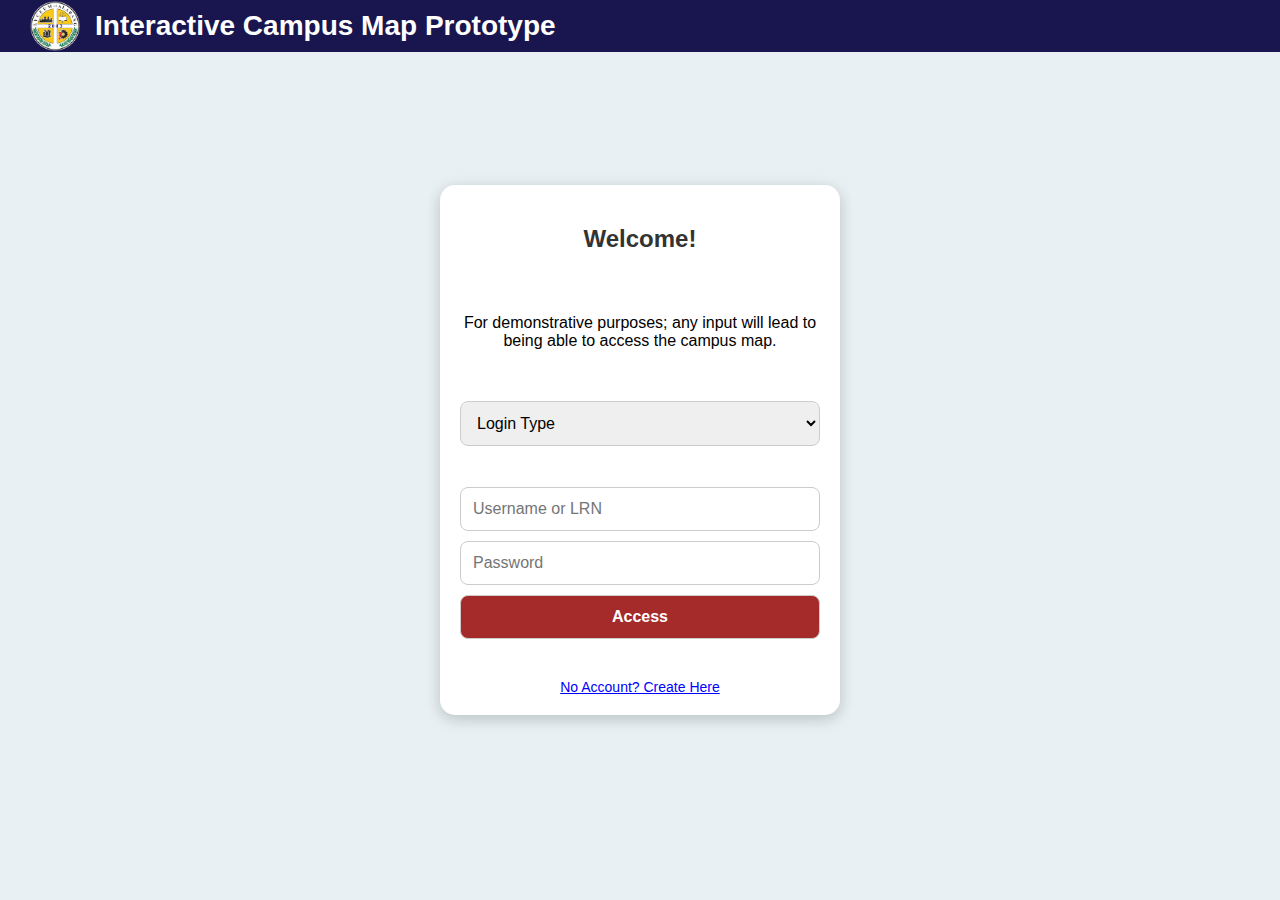
<file: index.html>
<!DOCTYPE html>
<html lang="en">
<head>
  <meta charset="UTF-8">
  <meta name="viewport" content="width=device-width, initial-scale=1.0">
  <title>Campus Map Login</title>
  <style>
    body {
      margin: 0;
      display: flex;
      justify-content: center;
      align-items: center;
      height: 100vh;
      background: #e8f0f3; 
      font-family: Arial, sans-serif;
      position: relative;
    }

    .top-bar {
      width: 100%;
      background-color: #19164f;
      color: white;
      font-size: 28px;
      font-weight: bold;
      padding: 1px 30px;
      display: flex;
      align-items: center;
      gap: 15px;
      position: fixed;
      top: 0;
      left: 0;
      z-index: 1000;
      box-sizing: border-box;
    }

    .top-bar img {
      height: 50px;
      width: auto;
    }

    .login-container {
      background: white;
      padding: 20px;
      border-radius: 15px;
      box-shadow: 0px 4px 15px rgba(0, 0, 0, 0.2);
      text-align: center;
      width: 400px; 
      height: 530px; 
      display: flex;
      flex-direction: column;
      justify-content: space-between;
      box-sizing: border-box;
      margin-top: 0;
    }

    .login-container h2 {
      margin-bottom: 15px;
      color: #333;
    }

    .login-container select,
    .login-container input,
    .login-container button {
      width: 100%;
      padding: 12px;
      margin: 5px 0;
      border: 1px solid #ccc;
      border-radius: 8px;
      font-size: 16px;
      box-sizing: border-box;
    }

    .login-container button {
      background-color: brown;
      color: white;
      font-weight: bold;
      cursor: pointer;
    }

    .login-container button:hover {
      background-color: #a0522d;
    }

    .create-account {
      color: blue;
      cursor: pointer;
      font-size: 14px;
      text-decoration: underline;
      margin-top: 5px;
    }

    /* Popup modal */
    .popup {
      position: fixed;
      top: 50%;
      left: 50%;
      transform: translate(-50%, -50%); /* centers it */
      background: white;
      padding: 30px;
      border-radius: 10px;
      box-shadow: 0 4px 20px rgba(0,0,0,0.5);
      display: none;
      z-index: 2000;
      width: 90%;       /* responsive width */
      max-width: 400px; /* won't be too wide on desktop */
      text-align: center;
    }


    .popup input {
      width: 100%;
      padding: 10px;
      margin: 10px 0;
      border: 1px solid #ccc;
      border-radius: 5px;
      box-sizing: border-box;
    }

    .popup button {
      padding: 10px 20px;
      background-color: brown;
      color: white;
      border: none;
      border-radius: 5px;
      cursor: pointer;
      font-weight: bold;
    }

    .popup button:hover {
      background-color: #a0522d;
    }

    .popup-message {
      color: green;
      margin-top: 10px;
    }

    /* Close button for popup */
    .close-popup {
      position: absolute;
      top: 5px;
      right: 10px;
      background: none;
      border: none;
      font-size: 24px;
      cursor: pointer;
      color: #333;
      font-weight: bold;
    }

  </style>
</head>

<body>
  <div class="top-bar">
    <img src="images/loalogo.png">
    Interactive Campus Map Prototype
  </div>

  <div class="login-container">
    <h2>Welcome!</h2>
    <div>
      <p>For demonstrative purposes; any input will lead to being able to access the campus map.</p>
    </div>

    <select id="roleSelect">
      <option value="">Login Type</option>
      <option value="student">Student</option>
      <option value="admin">Admin</option>
    </select>

    <form id="loginForm">
      <input type="text" placeholder="Username or LRN" required>
      <input type="password" placeholder="Password" required>
      <button type="submit">Access</button>
    </form>

    <div class="create-account" id="createAccountText">No Account? Create Here</div>
  </div>

  <div class="popup" id="createAccountPopup">
    <button class="close-popup" id="closeCreateAccount">×</button>
    <h3>Create Account</h3>
    <input type="text" placeholder="Student LRN" required>
    <input type="password" placeholder="Password" required>
    <button id="submitAccount">Create Account</button>
    <div class="popup-message" id="accountMessage"></div>
  </div>

  <script>
    const loginForm = document.getElementById('loginForm');
    const roleSelect = document.getElementById('roleSelect');
    const createAccountText = document.getElementById('createAccountText');
    const createAccountPopup = document.getElementById('createAccountPopup');
    const submitAccount = document.getElementById('submitAccount');
    const accountMessage = document.getElementById('accountMessage');
    const closeCreateAccount = document.getElementById('closeCreateAccount');

    loginForm.addEventListener('submit', (e) => {
      e.preventDefault();
      if (roleSelect.value === 'student') {
        window.location.href = "floor1.html";
      } else if (roleSelect.value === 'admin') {
        window.location.href = "admin.html";
      } else {
        alert("Select login type please");
      }
    });

    createAccountText.addEventListener('click', () => {
      createAccountPopup.style.display = 'block';
      accountMessage.textContent = '';
    });

    submitAccount.addEventListener('click', () => {
      accountMessage.textContent = "Account created, please do wait for an admin approve";
    });

    closeCreateAccount.addEventListener('click', () => {
      createAccountPopup.style.display = 'none';
    });

    window.addEventListener('click', (e) => {
      if (e.target === createAccountPopup) {
        createAccountPopup.style.display = 'none';
      }
    });
  </script>
</body>
</html>
</file>
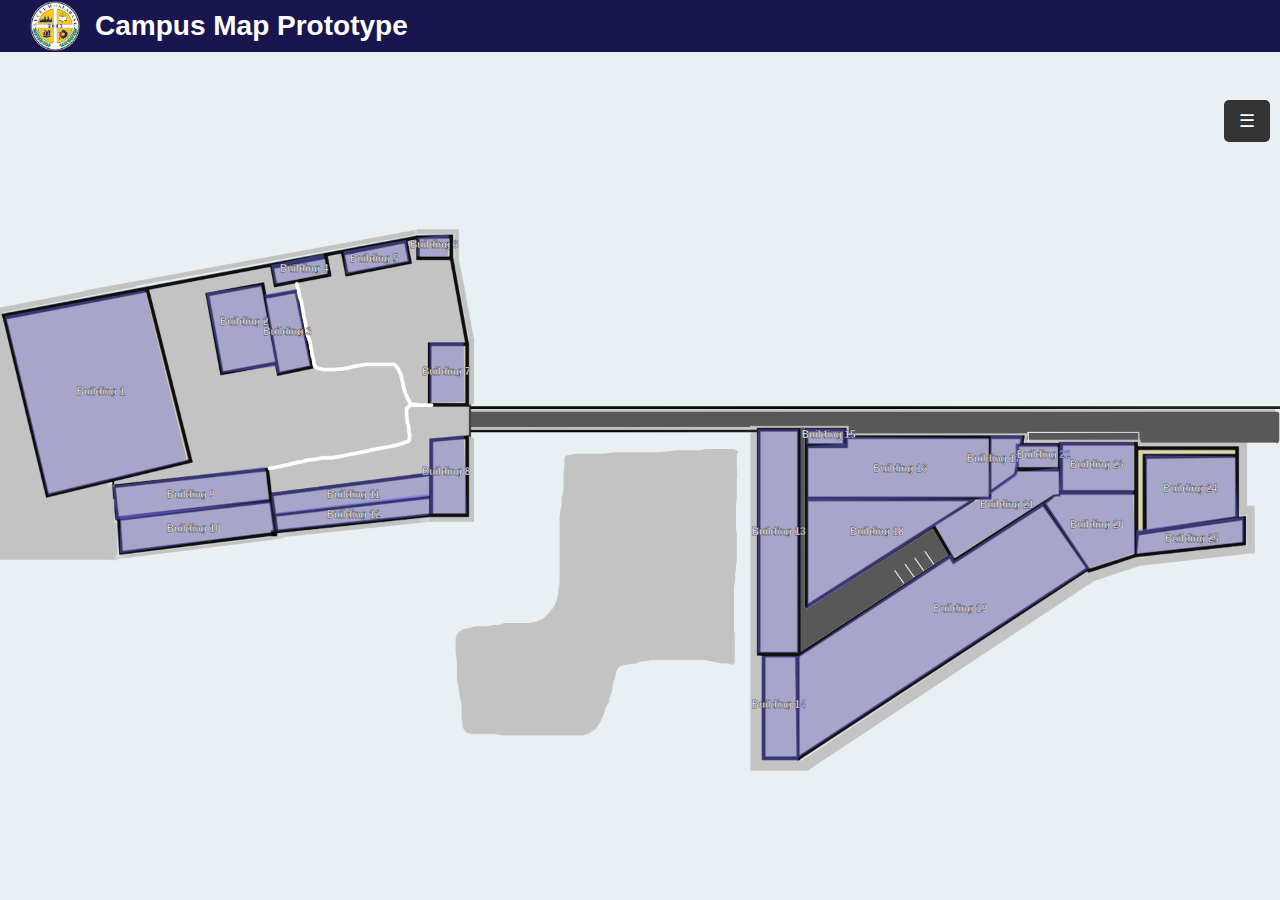
<file: floor1.html>
<!DOCTYPE html>
<html lang="en">
<head>
  <meta charset="UTF-8">
  <meta name="viewport" content="width=device-width, initial-scale=1.0">
  <title>G3 IRIJAH</title>
  <link rel="stylesheet" href="floor1.css">
</head>
<body>
  <div class="top-bar">
    <img src="images/loalogo.png">
    Campus Map Prototype
  </div>

  <div class="map-container">
    <svg viewBox="0 0 3840 2160" preserveAspectRatio="xMidYMid meet">
      <image xlink:href="images/campusmapexample2.png" width="3840" height="2160"></image>

      <!-- ================== SHAPES WITH LABELS ================== -->
      <g>
        <polygon points="15,544 435,466 561,978 144,1080" data-label="Building 1"></polygon>
        <text x="230" y="780">Building 1</text>
      </g>
      <g>
        <polygon points="618,473 784,449 828,695 666,713" data-label="Building 2"></polygon>
        <text x="660" y="570">Building 2</text>
      </g>
      <g>
        <polygon points="794,478 889,461 933,692 831,716" data-label="Building 3"></polygon>
        <text x="790" y="600">Building 3</text>
      </g>
      <g>
        <polygon points="814,390 970,356 984,414 824,448" data-label="Building 4"></polygon>
        <text x="840" y="410">Building 4</text>
      </g>
      <g>
        <polygon points="1031,349 1218,315 1228,380 1038,417" data-label="Building 5"></polygon>
        <text x="1050" y="380">Building 5</text>
      </g>
      <g>
        <polygon points="1252,309 1347,298 1343,366 1252,363" data-label="Building 6"></polygon>
        <text x="1230" y="340">Building 6</text>
      </g>
      <g>
        <polygon points="1289,621 1391,621 1394,800 1289,804" data-label="Building 7"></polygon>
        <text x="1266" y="720">Building 7</text>
      </g>
      <g>
        <polygon points="1289,912 1391,899 1401,1136 1289,1136" data-label="Building 8"></polygon>
        <text x="1266" y="1020">Building 8</text>
      </g>
      <g>
        <polygon points="339,1052 349,1154 807,1096 794,995" data-label="Building 9"></polygon>
        <text x="500" y="1090">Building 9</text>
      </g>
      <g>
        <polygon points="360,1143 811,1099 824,1190 360,1255" data-label="Building 10"></polygon>
        <text x="500" y="1190">Building 10</text>
      </g>
      <g>
        <polygon points="1289,1012 814,1073 821,1137 1289,1083" data-label="Building 11"></polygon>
        <text x="980" y="1090">Building 11</text>
      </g>
      <g>
        <polygon points="824,1134 1286,1076 1286,1141 828,1188" data-label="Building 12"></polygon>
        <text x="980" y="1150">Building 12</text>
      </g>
      <g>
        <rect x="2273" y="883" width="122" height="671" data-label="Building 13"></rect>
        <text x="2255" y="1200">Building 13</text>
      </g>
      <g>
        <rect x="2286" y="1563" width="109" height="313" data-label="Building 14"></rect>
        <text x="2255" y="1720">Building 14</text>
      </g>
      <g>
        <rect x="2419" y="881" width="115" height="47" data-label="Building 15"></rect>
        <text x="2405" y="910">Building 15</text>
      </g>
      <g>
        <polygon points="2422,933 2537,926 2537,905 2965,909 2965,1089 2422,1095" data-label="Building 16"></polygon>
        <text x="2620" y="1010">Building 16</text>
      </g>
      <g>
        <polygon points="3067,900 3067,923 3053,930 3053,1018 2965,1083 2972,903" data-label="Building 17"></polygon>
        <text x="2900" y="980">Building 17</text>
      </g>
      <g>
        <polygon points="2422,1093 2927,1093 2422,1422" data-label="Building 18"></polygon>
        <text x="2550" y="1200">Building 18</text>
      </g>
      <g>
        <polygon points="2395,1563 2395,1868 3263,1302 3128,1105 2863,1278 2853,1258" data-label="Building 19"></polygon>
        <text x="2800" y="1430">Building 19</text>
      </g>
      <g>
        <polygon points="3131,1104 3175,1070 3399,1070 3406,1254 3263,1301" data-label="Building 20"></polygon>
        <text x="3210" y="1180">Building 20</text>
      </g>
      <g>
        <polygon points="2805,1168 2860,1269 3182,1066 3175,998 3053,1012 2972,1073 2975,1083 2931,1093 2972,1073" data-label="Building 21"></polygon>
        <text x="2940" y="1120">Building 21</text>
      </g>
      <g>
        <rect x="3046" y="928" width="126" height="68" data-label="Building 22"></rect>
        <text x="3050" y="970">Building 22</text>
      </g>
      <g>
        <rect x="3179" y="921" width="223" height="149" data-label="Building 23"></rect>
        <text x="3210" y="1000">Building 23</text>
      </g>
      <g>
        <polygon points="3436,961 3704,964 3714,1147 3440,1185" data-label="Building 24"></polygon>
        <text x="3490" y="1070">Building 24</text>
      </g>
      <g>
        <polygon points="3731,1147 3409,1185 3409,1256 3731,1222" data-label="Building 25"></polygon>
        <text x="3495" y="1220">Building 25</text>
      </g>
    </svg>
  </div>

  <div id="tooltip" class="tooltip"></div>
  <div id="popup" class="popup">
    <div id="popup-text"></div>
    <button onclick="closePopup()">Okay</button>
  </div>

  <!-- Sidebar -->
  <div id="right-sidebar" class="right-sidebar">
    <button class="close-btn" onclick="toggleSidebar()">×</button>
    <h2>Campus Map</h2>

<!-- Search bar -->
<input type="text" id="searchInput" placeholder="Search the campus..." style="width: 100%; padding: 10px; border-radius: 4px; border: 1px solid #aaa; box-sizing: border-box; margin-bottom: 10px;">

<hr style="border: 0; border-top: 1px solid #999; margin: 10px 0;">

<!-- Floors section -->

<div class="dropdown">
  <button id="floorsBtn" class="dropbtn">Floors</button>
  <div id="floorsDropdown" class="dropdown-content">
    <a href="floor1.html">Floor 1</a>
    <a href="floor2.html">Floor 2</a>
    <a href="floor3.html">Floor 3</a>
    <a href="floor4.html">Floor 4</a>
  </div>
</div>




    <div class="dropdown">
      <button id="legendsBtn" class="dropbtn">Legends</button>
      <div id="legendsDropdown" class="dropdown-content">
        <a href="#">Area 1</a>
        <a href="#">Area 2</a>
        <div id="removeHighlightsText" style="color: #2196F3; cursor: pointer; margin-top: 20px; text-align: center;">Remove Highlights</div>
      </div>
    </div>
    <button id="creditsBtn">Credits</button>
    <button id="returnBtn" onclick="window.location.href='index.html'">Return to Home Page</button>
  </div>

  <div id="creditsPopup" class="popup">
    <div id="credits-text">Credits go here</div>
    <button id="closeCreditsBtn">Close</button>
  </div>

  <button class="open-sidebar-btn" onclick="toggleSidebar()">☰</button>
  <script src="floor1.js"></script>
</body>
</html>
</file>
<file: floor1.css>
/* ========== General Body & Layout ========== */
body {
  margin: 0;
  display: flex;
  flex-direction: column;
  align-items: center;
  background: #e8f0f3;
  height: 100vh;
  font-family: Arial, sans-serif;
}

/* ========== Top Bar ========== */
.top-bar {
  width: 100%;
  background-color: #19164f;
  color: white;
  font-size: 28px;
  font-weight: bold;
  padding: 1px 30px;
  display: flex;
  align-items: center;
  gap: 15px;
  position: fixed;
  top: 0;
  left: 0;
  z-index: 1000;
}

.top-bar img {
  height: 50px;
  width: auto;
}

/* ========== Map Container ========== */
.map-container {
  flex-grow: 1;
  display: flex;
  justify-content: center;
  align-items: center;
  width: 100%;
  margin-top: 90px;
  position: relative;
  height: calc(100vh - 90px);
}

/* ========== Dropdowns & Buttons ========== */
.top-bar select {
  font-size: 18px;
  padding: 5px 10px;
  border-radius: 5px;
  border: none;
  cursor: pointer;
  background-color: white;
  color: black;
}

/* ========== SVG Map & Shapes ========== */
svg {
  width: 100%;
  height: auto;
  max-width: 1800px; /* keeps large screens readable */
  cursor: grab;
}

polygon, rect {
  fill: rgba(106, 106, 240, 0.445);
  cursor: pointer;
  transition: transform 0.2s ease, fill 0.2s ease;
  transform-box: fill-box;
  transform-origin: center;
}

polygon:hover, rect:hover {
  fill: rgba(108, 236, 129, 0.6) !important;
  transform: scale(1.1);
}

text {
  font-size: 30px;
  font-weight: bold;
  fill: white;
  stroke: black;
  stroke-width: 1;
  pointer-events: none;
}

/* ========== Tooltip ========== */
.tooltip {
  position: absolute;
  background: rgba(0,0,0,0.7);
  color: white;
  padding: 5px 10px;
  border-radius: 5px;
  display: none;
  font-size: 14px;
  pointer-events: none;
}

/* ========== Popups ========== */
.popup {
  position: fixed;
  top: 50%;
  left: 50%;
  transform: translate(-50%, -50%);
  background: #222;
  color: white;
  padding: 20px 40px;
  font-size: 20px;
  text-align: center;
  display: none;
  z-index: 2000;
  border-radius: 10px;
  box-shadow: 0 4px 20px rgba(0,0,0,0.6);
}

.popup button {
  margin-top: 15px;
  padding: 5px 20px;
  font-size: 16px;
  background: #444;
  color: white;
  border: none;
  border-radius: 5px;
  cursor: pointer;
}

.popup button:hover {
  background: #666;
}

/* ========== Sidebar ========== */
.right-sidebar {
  position: fixed;
  top: 90px;
  right: 0;
  width: 250px;
  height: calc(100% - 90px);
  background-color: #d3d3d3;
  padding: 20px;
  overflow-y: auto;
  z-index: 1500;
  display: none;
  box-shadow: -2px 0 5px rgba(0,0,0,0.1);
}

.open-sidebar-btn {
  position: fixed;
  top: 100px;
  right: 10px;
  z-index: 1600;
  background-color: #333;
  color: white;
  border: none;
  padding: 10px 15px;
  cursor: pointer;
  font-size: 18px;
  border-radius: 5px;
}

.right-sidebar .close-btn {
  background: none;
  border: none;
  font-size: 24px;
  float: right;
  cursor: pointer;
}

/* ========== Search & Buttons ========== */
#searchInput {
  width: 100%;
  padding: 8px;
  margin-bottom: 10px;
  border: 1px solid #aaa;
  border-radius: 4px;
}

#legendsBtn,
#creditsBtn,
#returnBtn {
  width: 100%;
  padding: 10px;
  border: none;
  background-color: brown;
  color: white;
  cursor: pointer;
  border-radius: 4px;
  margin-top: 5px;
}

#legendsBtn:hover,
#creditsBtn:hover,
#returnBtn:hover {
  background-color: #444;
}

/* ========== Dropdown ========== */
.dropdown {
  position: relative;
  width: 100%;
}

.dropbtn {
  width: 100%;
  padding: 10px;
  border: none;
  background-color: #f6af19;
  color: white;
  cursor: pointer;
  border-radius: 4px;
  margin-top: 5px;
}

.dropbtn:hover {
  background-color: #444;
}

.dropdown-content {
  display: none;
  position: absolute;
  background-color: #f1f1f1;
  min-width: 100%;
  box-shadow: 0px 8px 16px rgba(0,0,0,0.2);
  z-index: 1700;
  border-radius: 4px;
  overflow: hidden;
}

.dropdown-content a {
  color: black;
  padding: 10px;
  text-decoration: none;
  display: block;
}

.dropdown-content a:hover {
  background-color: #ddd;
}

#removeHighlightsText {
  color: #2196F3;
  cursor: pointer;
  margin-top: 1px; 
  text-align: center;
  font-weight: bold;
}

#removeHighlightsText:hover {
  text-decoration: underline;
}

.highlighted {
  fill: rgba(108, 236, 129, 0.6);
}

/* ========== Credits Popup ========== */
.credits-popup {
  display: none;
  position: fixed;
  top: 50%;
  left: 50%;
  transform: translate(-50%, -50%);
  background: #222;
  color: white;
  padding: 20px 40px;
  font-size: 20px;
  z-index: 3000;
  border-radius: 10px;
  box-shadow: 0 0 15px rgba(0,0,0,0.5);
}

/* ========== MOBILE & RESPONSIVE ADJUSTMENTS ========== */
@media (max-width: 768px) {
  .top-bar {
    font-size: 20px;
    padding: 1px 15px;
  }

  svg {
    max-width: 100%;
    height: auto;
  }

  .right-sidebar {
    width: 80%;
  }

  .open-sidebar-btn {
    top: 80px;
    right: 5px;
  }

  .dropbtn, #legendsBtn, #creditsBtn, #returnBtn {
    font-size: 16px;
    padding: 8px;
  }

  text {
    font-size: 18px;
  }
}
</file>
